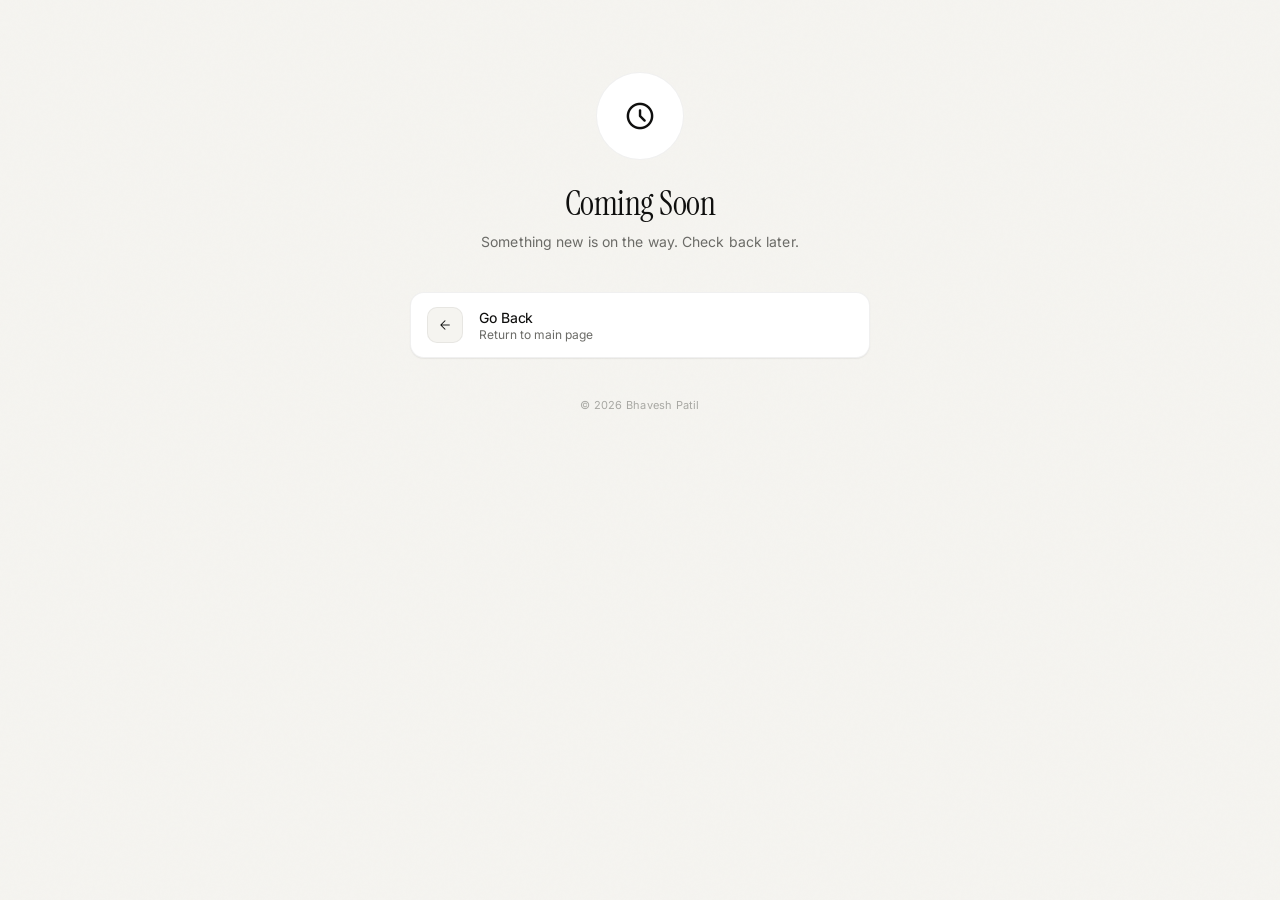
<file: coming-soon/index.html>
<!DOCTYPE html>
<html lang="en" data-theme="auto">

<head>
  <!-- ============================================================
       META & SEO
  ============================================================ -->
  <meta charset="UTF-8" />
  <meta name="viewport" content="width=device-width, initial-scale=1.0, viewport-fit=cover" />
  <meta name="description" content="Something new is on the way." />
  <meta name="keywords" content="Bhavesh Patil, coming soon" />
  <meta name="author" content="Bhavesh Patil" />
  <meta name="robots" content="index, follow" />
  <link rel="canonical" href="https://links.iambhvsh.in/coming-soon/" />

  <title>Coming Soon — Bhavesh Patil</title>

  <!-- Theme colors -->
  <meta name="theme-color" content="#f5f4f0" media="(prefers-color-scheme: light)" />
  <meta name="theme-color" content="#000000" media="(prefers-color-scheme: dark)" />

  <!-- Apple web app -->
  <meta name="apple-mobile-web-app-capable" content="yes" />
  <meta name="apple-mobile-web-app-status-bar-style" content="default" />
  <meta name="apple-mobile-web-app-title" content="Coming Soon" />

  <!-- Open Graph -->
  <meta property="og:type" content="website" />
  <meta property="og:url" content="https://links.iambhvsh.in/coming-soon/" />
  <meta property="og:title" content="Coming Soon — Bhavesh Patil" />
  <meta property="og:description" content="Something new is on the way." />
  <meta property="og:image" content="https://links.iambhvsh.in/assets/og-image.png" />

  <!-- Twitter/X -->
  <meta name="twitter:card" content="summary_large_image" />
  <meta name="twitter:site" content="@iambhvsh" />
  <meta name="twitter:title" content="Coming Soon — Bhavesh Patil" />
  <meta name="twitter:description" content="Something new is on the way." />
  <meta name="twitter:image" content="https://links.iambhvsh.in/assets/og-image.png" />

  <!-- Favicon -->
  <link rel="icon" href="data:image/svg+xml,<svg xmlns='http://www.w3.org/2000/svg' viewBox='0 0 100 100'><text x='50%25' y='50%25' dominant-baseline='central' text-anchor='middle' font-size='90'>✦</text></svg>" />

  <!-- Fonts -->
  <link rel="preconnect" href="https://fonts.googleapis.com" />
  <link rel="preconnect" href="https://fonts.gstatic.com" crossorigin />
  <link href="https://fonts.googleapis.com/css2?family=Instrument+Serif:ital@0;1&family=Inter:wght@300;400;450;500&display=swap" rel="stylesheet" />

  <!-- Material Symbols Rounded -->
  <link href="https://fonts.googleapis.com/css2?family=Material+Symbols+Rounded:opsz,wght,FILL,GRAD@20..48,100..700,0..1,-50..200" rel="stylesheet" />

  <!-- STYLESHEET -->
  <link rel="stylesheet" href="/assets/style.css">

</head>

<body>

  <!-- ── Page container ───────────────────────────────────────── -->
  <main class="page" role="main">

    <!-- ══ HERO ════════════════════════════════════════════════ -->
    <section class="hero" aria-label="Coming Soon">

      <div class="avatar-wrap">
        <div class="avatar-initials" aria-hidden="true">
          <span class="material-symbols-rounded" style="font-size: 32px;">schedule</span>
        </div>
      </div>

      <div class="hero-text">
        <h1 class="hero-name">Coming Soon</h1>
        <p class="hero-bio">Something new is on the way. Check back later.</p>
      </div>

    </section>

    <!-- ══ LINKS ════════════════════════════════════════════════ -->
    <section class="links-section" aria-label="Links">

      <!-- Go Back -->
      <a href="/" class="link-card" aria-label="Go Back — Return to main page">
        <div class="card-icon-wrap" aria-hidden="true">
          <span class="material-symbols-rounded">arrow_back</span>
        </div>
        <div class="card-text">
          <div class="card-title">Go Back</div>
          <div class="card-subtitle">Return to main page</div>
        </div>
      </a>

    </section>

    <!-- ══ FOOTER ════════════════════════════════════════════════ -->
    <footer role="contentinfo">
      <p class="footer-text">© <span id="year"></span> Bhavesh Patil</p>
    </footer>

  </main>

<!-- JAVASCRIPT -->
<script src="/assets/script.js"></script>

</body>

</html>
</file>
<file: assets/style.css>
/* ── Tokens ─────────────────────────────────────────────── */
:root {
  /* 8px grid */
  --sp-1: 8px;
  --sp-2: 16px;
  --sp-3: 24px;
  --sp-4: 32px;
  --sp-5: 40px;
  --sp-6: 48px;
  --sp-7: 56px;
  --sp-8: 64px;
  
  --radius-sm: 10px;
  --radius-md: 14px;
  --radius-lg: 20px;
  --radius-xl: 28px;
  --radius-full: 999px;
  
  --duration-fast: 140ms;
  --duration-base: 240ms;
  --duration-slow: 400ms;
  --ease-spring: cubic-bezier(0.34, 1.56, 0.64, 1);
  --ease-smooth: cubic-bezier(0.4, 0, 0.2, 1);
  
  --max-width: 460px;
}

/* Light mode */
[data-theme="light"],
[data-theme="auto"] {
  --bg: #f5f4f0;
  --bg-card: #ffffff;
  --bg-card-hover: #fafaf8;
  --border: rgba(0, 0, 0, 0.06);
  --border-hover: rgba(0, 0, 0, 0.10);
  --text-primary: #0f0f0e;
  --text-secondary: #6b6b67;
  --text-tertiary: #a8a8a3;
  --icon-color: #0f0f0e;
  --shadow-card: 0 1px 2px rgba(0, 0, 0, 0.04), 0 1px 1px rgba(0, 0, 0, 0.03);
  --shadow-hover: 0 3px 12px rgba(0, 0, 0, 0.06), 0 1px 3px rgba(0, 0, 0, 0.04);
  --glow: rgba(0, 0, 0, 0);
  --noise-opacity: 0.015;
}

/* Dark mode */
[data-theme="dark"] {
  --bg: #000000;
  --bg-card: #0b0b0b;
  --bg-card-hover: #111111;
  --border: rgba(255, 255, 255, 0.05);
  --border-hover: rgba(255, 255, 255, 0.09);
  --text-primary: #f0efeb;
  --text-secondary: #8a8a85;
  --text-tertiary: #555552;
  --icon-color: #f0efeb;
  --shadow-card: 0 1px 3px rgba(0, 0, 0, 0.5), 0 1px 2px rgba(0, 0, 0, 0.3);
  --shadow-hover: 0 3px 14px rgba(0, 0, 0, 0.5), 0 1px 3px rgba(0, 0, 0, 0.4);
  --glow: rgba(255, 255, 255, 0.015);
  --noise-opacity: 0.02;
}

/* System dark auto-detection */
@media (prefers-color-scheme: dark) {
  [data-theme="auto"] {
    --bg: #000000;
    --bg-card: #0b0b0b;
    --bg-card-hover: #111111;
    --border: rgba(255, 255, 255, 0.05);
    --border-hover: rgba(255, 255, 255, 0.09);
    --text-primary: #f0efeb;
    --text-secondary: #8a8a85;
    --text-tertiary: #555552;
    --icon-color: #f0efeb;
    --shadow-card: 0 1px 3px rgba(0, 0, 0, 0.5), 0 1px 2px rgba(0, 0, 0, 0.3);
    --shadow-hover: 0 3px 14px rgba(0, 0, 0, 0.5), 0 1px 3px rgba(0, 0, 0, 0.4);
    --glow: rgba(255, 255, 255, 0.015);
    --noise-opacity: 0.02;
  }
}

/* ── Reset ───────────────────────────────────────────────── */
*,
*::before,
*::after {
  box-sizing: border-box;
  margin: 0;
  padding: 0;
}

html {
  -webkit-text-size-adjust: 100%;
  text-rendering: optimizeLegibility;
  -webkit-font-smoothing: antialiased;
  -moz-osx-font-smoothing: grayscale;
  scrollbar-width: none;
  -ms-overflow-style: none;
}

html::-webkit-scrollbar {
  display: none;
}

body {
  user-select: none;
  -webkit-user-select: none;
  -moz-user-select: none;
  -ms-user-select: none;
  font-family: 'Inter', -apple-system, BlinkMacSystemFont, 'SF Pro Display', 'Helvetica Neue', sans-serif;
  background-color: var(--bg);
  color: var(--text-primary);
  min-height: 100dvh;
  min-height: 100vh;
  display: flex;
  flex-direction: column;
  align-items: center;
  padding: var(--sp-6) var(--sp-2) var(--sp-5);
  padding-top: max(var(--sp-6), env(safe-area-inset-top));
  padding-bottom: max(var(--sp-5), env(safe-area-inset-bottom));
  transition: background-color var(--duration-slow) var(--ease-smooth),
    color var(--duration-slow) var(--ease-smooth);
  position: relative;
  overflow-x: hidden;
}

/* Noise texture overlay */
body::before {
  content: '';
  position: fixed;
  inset: 0;
  background-image: url("data:image/svg+xml,%3Csvg viewBox='0 0 256 256' xmlns='http://www.w3.org/2000/svg'%3E%3Cfilter id='n'%3E%3CfeTurbulence type='fractalNoise' baseFrequency='0.9' numOctaves='4' stitchTiles='stitch'/%3E%3C/filter%3E%3Crect width='100%25' height='100%25' filter='url(%23n)' opacity='1'/%3E%3C/svg%3E");
  opacity: var(--noise-opacity);
  pointer-events: none;
  z-index: 0;
}

/* ── Layout ─────────────────────────────────────────────── */
.page {
  width: 100%;
  max-width: var(--max-width);
  display: flex;
  flex-direction: column;
  gap: var(--sp-5);
  position: relative;
  z-index: 1;
}

/* ── Reduced motion ──────────────────────────────────────── */
@media (prefers-reduced-motion: reduce) {
  
  *,
  *::before,
  *::after {
    animation-duration: 0.01ms !important;
    transition-duration: 0.01ms !important;
  }
}

/* ============================================================
       HERO SECTION
    ============================================================ */
.hero {
  display: flex;
  flex-direction: column;
  align-items: center;
  gap: var(--sp-3);
  padding-top: var(--sp-3);
  animation: fadeUp var(--duration-slow) var(--ease-smooth) both;
}

/* Avatar */
.avatar-wrap {
  position: relative;
  width: 88px;
  height: 88px;
}

.avatar {
  width: 88px;
  height: 88px;
  border-radius: 50%;
  object-fit: cover;
  border: 1px solid var(--border);
  transition: border-color var(--duration-base);
  display: block;
  background: var(--bg-card);
}

/* Fallback avatar initials */
.avatar-initials {
  width: 88px;
  height: 88px;
  border-radius: 50%;
  border: 1px solid var(--border);
  background: var(--bg-card);
  display: flex;
  align-items: center;
  justify-content: center;
  font-family: 'Instrument Serif', Georgia, serif;
  font-size: 28px;
  color: var(--text-primary);
  letter-spacing: -0.5px;
}

/* Name & bio */
.hero-text {
  text-align: center;
}

.hero-name {
  font-family: 'Instrument Serif', Georgia, 'Times New Roman', serif;
  font-size: clamp(28px, 7vw, 34px);
  font-weight: 400;
  line-height: 1.15;
  letter-spacing: -0.5px;
  color: var(--text-primary);
  margin-bottom: var(--sp-1);
}

.hero-bio {
  font-size: 14px;
  font-weight: 400;
  color: var(--text-secondary);
  letter-spacing: 0.1px;
  line-height: 1.5;
}

/* ============================================================
       LINKS SECTION
    ============================================================ */
.links-section {
  display: flex;
  flex-direction: column;
  gap: 10px;
  animation: fadeUp var(--duration-slow) var(--ease-smooth) 80ms both;
}

.section-label {
  font-size: 11px;
  font-weight: 500;
  letter-spacing: 0.06em;
  text-transform: uppercase;
  color: var(--text-tertiary);
  padding-left: 2px;
  margin-bottom: 2px;
}

/* Link card */
.link-card {
  display: flex;
  align-items: center;
  gap: var(--sp-2);
  padding: 14px var(--sp-2);
  background: var(--bg-card);
  border: 1px solid var(--border);
  border-radius: var(--radius-md);
  text-decoration: none;
  color: inherit;
  box-shadow: var(--shadow-card);
  transition:
    background var(--duration-fast) var(--ease-smooth),
    border-color var(--duration-fast) var(--ease-smooth),
    box-shadow var(--duration-base) var(--ease-smooth),
    transform var(--duration-fast) var(--ease-spring);
  -webkit-tap-highlight-color: transparent;
  cursor: pointer;
  position: relative;
  overflow: hidden;
}

.link-card::before {
  content: '';
  position: absolute;
  inset: 0;
  background: var(--glow);
  opacity: 0;
  transition: opacity var(--duration-base);
  border-radius: inherit;
}

.link-card:hover {
  background: var(--bg-card-hover);
  border-color: var(--border-hover);
  box-shadow: var(--shadow-hover);
  transform: translateY(-1px);
}

.link-card:hover::before {
  opacity: 1;
}

.link-card:active {
  transform: scale(0.985) translateY(0);
  box-shadow: var(--shadow-card);
}

.link-card:focus-visible {
  outline: 2px solid var(--text-primary);
  outline-offset: 3px;
}

/* Card icon */
.card-icon-wrap {
  width: 36px;
  height: 36px;
  border-radius: var(--radius-sm);
  background: var(--bg);
  border: 1px solid var(--border);
  display: flex;
  align-items: center;
  justify-content: center;
  flex-shrink: 0;
  transition: background var(--duration-fast), border-color var(--duration-fast);
}

.card-icon-wrap .material-symbols-rounded {
  font-size: 18px;
  color: var(--icon-color);
  font-variation-settings: 'FILL' 0, 'wght' 300, 'GRAD' -25, 'opsz' 20;
}

/* Card text */
.card-text {
  flex: 1;
  min-width: 0;
}

.card-title {
  font-size: 14px;
  font-weight: 450;
  color: var(--text-primary);
  letter-spacing: -0.1px;
  white-space: nowrap;
  overflow: hidden;
  text-overflow: ellipsis;
}

.card-subtitle {
  font-size: 12px;
  font-weight: 400;
  color: var(--text-secondary);
  margin-top: 1px;
  white-space: nowrap;
  overflow: hidden;
  text-overflow: ellipsis;
}

/* External arrow */
.card-arrow .material-symbols-rounded {
  font-size: 16px;
  color: var(--text-tertiary);
  font-variation-settings: 'FILL' 0, 'wght' 300, 'GRAD' -25, 'opsz' 20;
  flex-shrink: 0;
  transition: color var(--duration-fast), transform var(--duration-fast) var(--ease-spring);
}

.link-card:hover .card-arrow .material-symbols-rounded {
  color: var(--text-secondary);
  transform: translate(1px, -1px);
}

/* ============================================================
       FOOTER
    ============================================================ */
footer {
  text-align: center;
  animation: fadeUp var(--duration-slow) var(--ease-smooth) 200ms both;
}

.footer-text {
  font-size: 11px;
  color: var(--text-tertiary);
  letter-spacing: 0.02em;
}

/* ============================================================
       PAGE ENTRANCE ANIMATION
    ============================================================ */
@keyframes fadeUp {
  from {
    opacity: 0;
    transform: translateY(12px);
  }
  
  to {
    opacity: 1;
    transform: translateY(0);
  }
}
</file>
